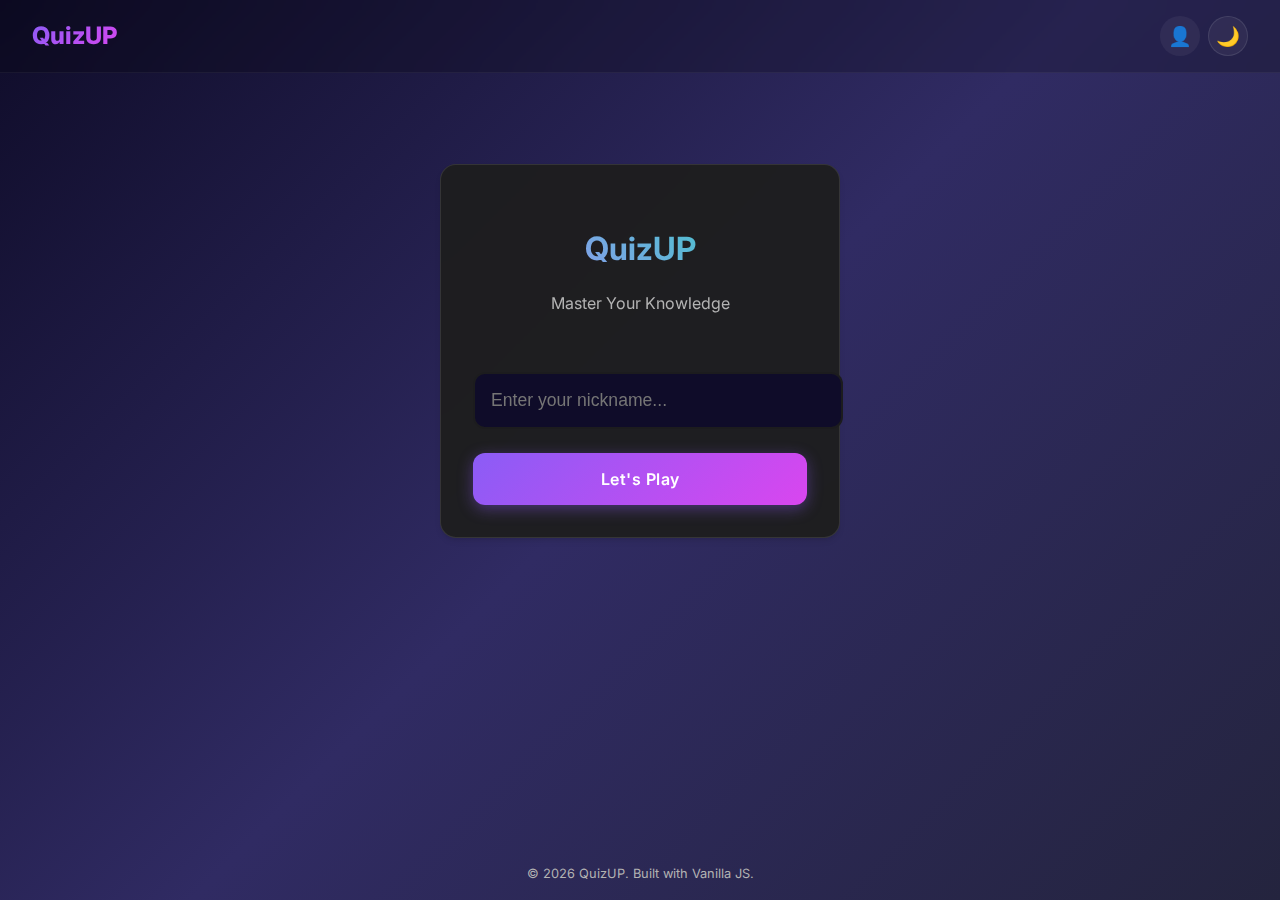
<file: src/index.html>
<!DOCTYPE html>
<html lang="en" data-theme="dark">

<head>
    <meta charset="UTF-8">
    <meta name="viewport" content="width=device-width, initial-scale=1.0">
    <title>QuizUP - Master Your Knowledge</title>
    <link rel="stylesheet" href="styles/base.css">
    <link rel="preconnect" href="https://fonts.googleapis.com">
    <link rel="preconnect" href="https://fonts.gstatic.com" crossorigin>
    <link href="https://fonts.googleapis.com/css2?family=Inter:wght@400;500;600;700&display=swap" rel="stylesheet">
</head>

<body>
    <app-shell></app-shell>
    <script type="module" src="js/main.js"></script>
</body>

</html>
</file>
<file: src/styles/base.css>
:root {
  /* Colors - Dark Theme (Default) */
  --bg-color: #0f0c29;
  --bg-gradient: linear-gradient(135deg, #0f0c29, #302b63, #24243e);
  --surface-color: rgba(30, 30, 30, 0.95);
  --surface-border: 1px solid rgba(255, 255, 255, 0.1);

  --text-color: #ffffff;
  --text-secondary: #b3b3b3;

  --primary-color: #a78bfa;
  --primary-gradient: linear-gradient(135deg, #8b5cf6, #d946ef);
  --primary-shadow: 0 4px 15px rgba(139, 92, 246, 0.4);

  --secondary-color: #2dd4bf;

  --error-color: #fb7185;
  --success-color: #34d399;

  --on-primary: #ffffff;

  /* Spacing */
  --spacing-xs: 4px;
  --spacing-sm: 8px;
  --spacing-md: 16px;
  --spacing-lg: 24px;
  --spacing-xl: 32px;

  /* Components */
  --border-radius: 16px;
  --shadow-sm: 0 4px 6px -1px rgba(0, 0, 0, 0.1), 0 2px 4px -1px rgba(0, 0, 0, 0.06);
  --shadow-md: 0 10px 15px -3px rgba(0, 0, 0, 0.1), 0 4px 6px -2px rgba(0, 0, 0, 0.05);
}

[data-theme="light"] {
  --bg-color: #f3f4f6;
  --bg-gradient: linear-gradient(135deg, #f3f4f6, #e5e7eb);
  --surface-color: rgba(255, 255, 255, 0.9);
  --surface-border: 1px solid rgba(0, 0, 0, 0.05);

  --text-color: #1f2937;
  --text-secondary: #6b7280;

  --primary-color: #7c3aed;
  --primary-gradient: linear-gradient(135deg, #7c3aed, #c026d3);
  --primary-shadow: 0 4px 15px rgba(124, 58, 237, 0.25);

  --secondary-color: #0d9488;
  --error-color: #e11d48;
  --success-color: #059669;

  --on-primary: #ffffff;
}

* {
  box-sizing: border-box;
}

body {
  margin: 0;
  font-family: 'Inter', -apple-system, BlinkMacSystemFont, 'Segoe UI', Roboto, sans-serif;
  background: var(--bg-gradient);
  background-attachment: fixed;
  /* Full height gradient */
  color: var(--text-color);
  min-height: 100vh;
  transition: color 0.3s ease;
  line-height: 1.6;
}

h1,
h2,
h3,
h4,
h5,
h6 {
  margin: 0 0 var(--spacing-md) 0;
  color: var(--text-color);
  font-weight: 700;
  letter-spacing: -0.025em;
}

p {
  margin: 0 0 var(--spacing-md) 0;
}

/* Utilities */
.container {
  max-width: 800px;
  margin: 0 auto;
  padding: var(--spacing-md);
}

.text-center {
  text-align: center;
}

.mt-sm {
  margin-top: var(--spacing-sm);
}

.mt-md {
  margin-top: var(--spacing-md);
}

.mt-lg {
  margin-top: var(--spacing-lg);
}

.flex-center {
  display: flex;
  justify-content: center;
  align-items: center;
}

.hidden {
  display: none !important;
}

/* Button & Inputs specific global overrides if needed, but components handle most */
button,
input,
select {
  font-family: inherit;
}
</file>
